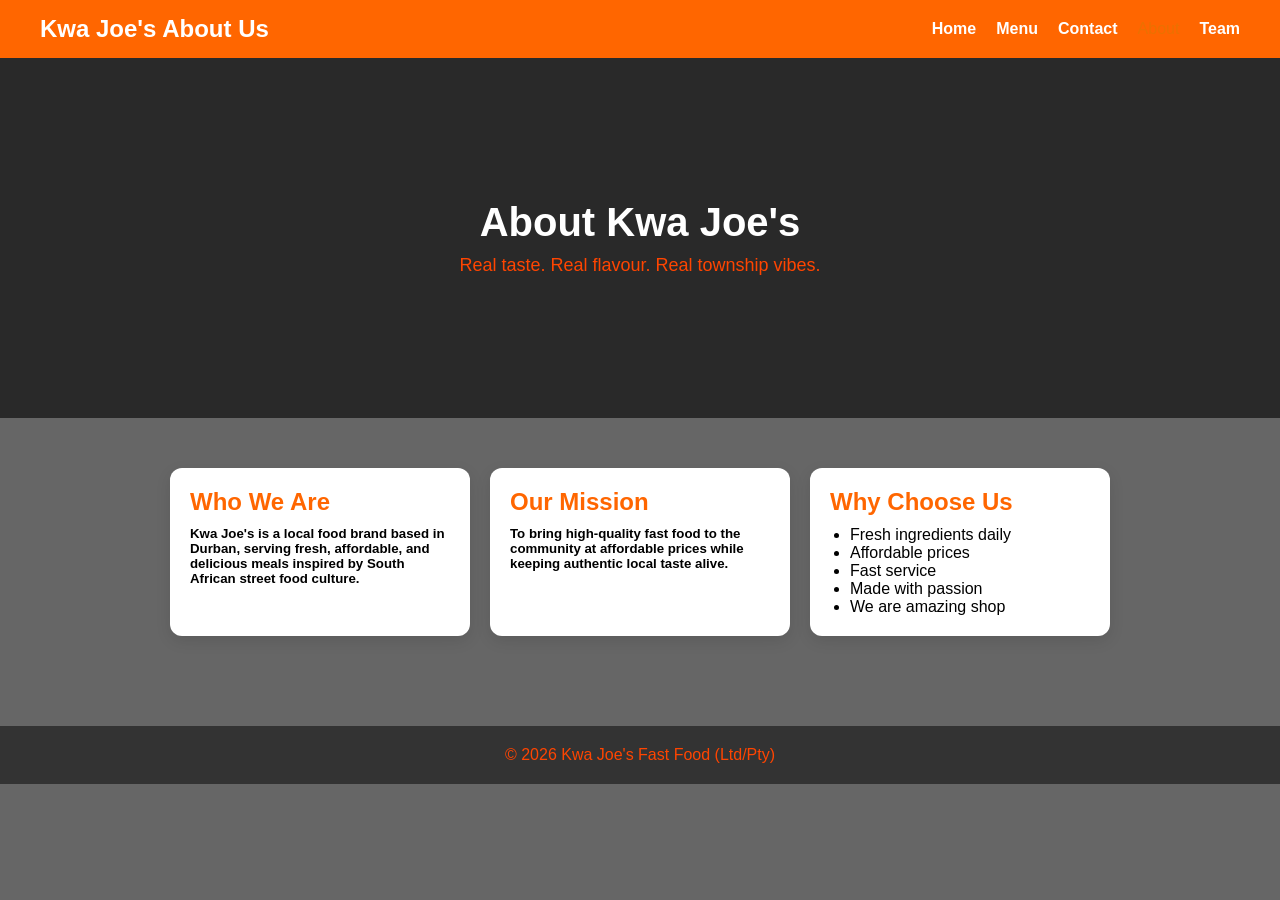
<file: about.html>
<!DOCTYPE html>
<html lang="en">
<head>
    <meta charset="UTF-8">
    <meta name="viewport" content="width=device-width, initial-scale=1.0">
    <title>About Us - Kwa Joe's</title>
    <link rel="stylesheet" href="style.css">
</head>

<body>

<!-- NAVBAR -->
<div class="navbar">
    <h2>Kwa Joe's About Us</h2>
    <ul>
        <li><a href="index.html">Home</a></li>
        <li><a href="menu.html">Menu</a></li>
        <li><a href="contact.html">Contact</a></li>
        <li>About</li>
         <li><a href="team.html">Team</a></li>
    </ul>
</div>

<!-- HERO ABOUT -->
<div class="about-hero">
    <h1>About Kwa Joe's</h1>
    <p>Real taste. Real flavour. Real township vibes.</p>
</div>

<!-- ABOUT CONTENT -->
<div class="about-container">

    <div class="about-box">
        <h2>Who We Are</h2>
        <h5>
            Kwa Joe's is a local food brand based in Durban, serving fresh, affordable,
            and delicious meals inspired by South African street food culture.
        </h5>
    </div>

    <div class="about-box">
        <h2>Our Mission</h2>
        <h5>
            To bring high-quality fast food to the community at affordable prices while
            keeping authentic local taste alive.
        </h5>
    </div>

    <div class="about-box">
        <h2>Why Choose Us</h2>
        <ul>
            <li>Fresh ingredients daily</li>
            <li> Affordable prices</li>
            <li>Fast service</li>
            <li>Made with passion</li>
            <li>We are amazing shop</li>
        </ul>
    </div>

</div>

<!-- FOOTER -->
<div class="footer">
    <p>© 2026 Kwa Joe's Fast Food (Ltd/Pty)</p>
</div>

</body>
</html>
</file>
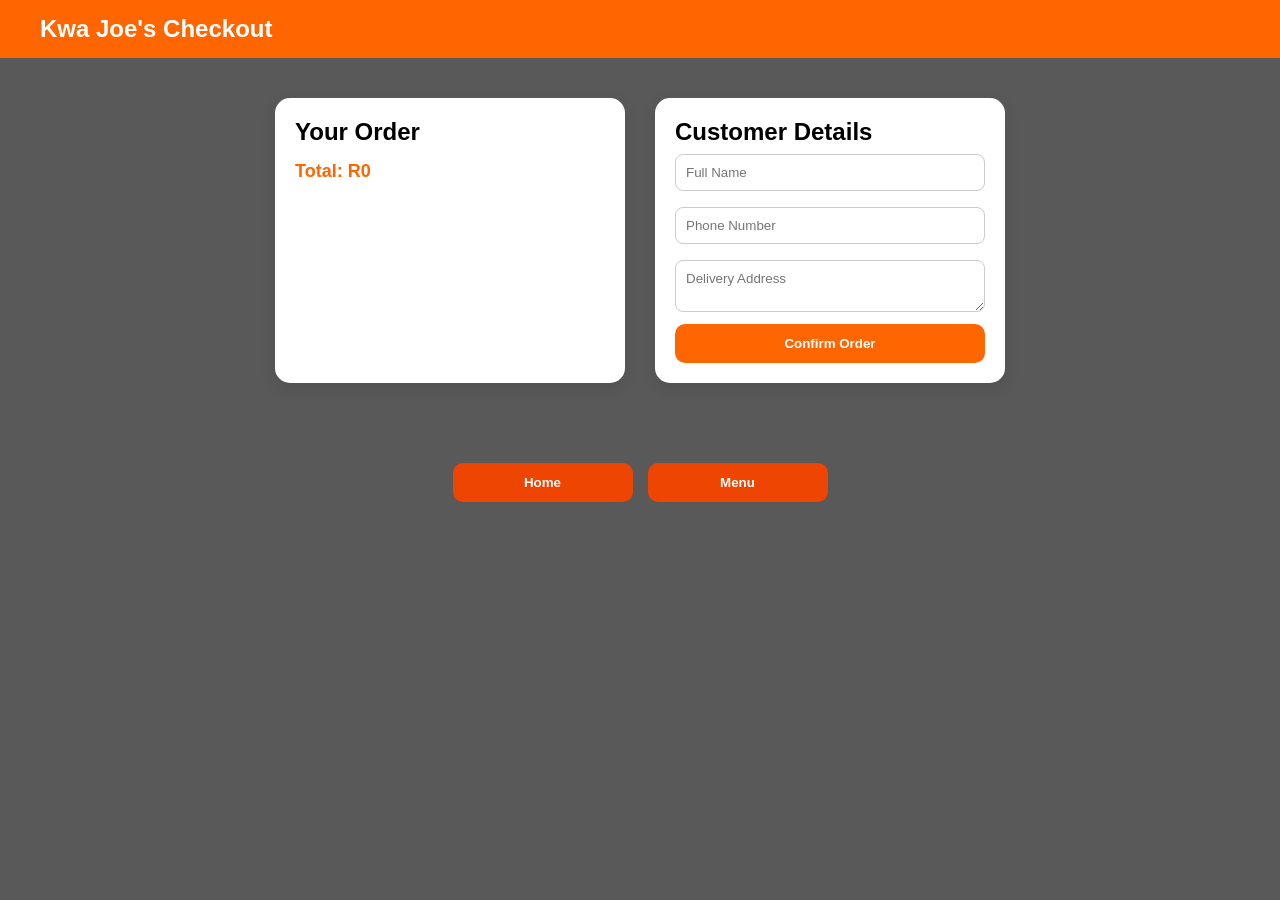
<file: checkout.html>
<!DOCTYPE html>
<html lang="en">
<head>
<meta charset="UTF-8">
<meta name="viewport" content="width=device-width, initial-scale=1.0">
<title>Checkout - Kwa Joe's</title>

<style>
/* RESET */
* {
    margin: 0;
    padding: 0;
    box-sizing: border-box;
    font-family: Arial, sans-serif;
}

body {
    background: linear-gradient(
        rgba(0,0,0,0.65),
        rgba(0,0,0,0.65)
    ),
    url("https://images.unsplash.com/photo-1517248135467-4c7edcad34c4");

    background-size: cover;
    background-position: center;
    background-attachment: fixed;
}

/* NAVBAR */
.navbar {
    display: flex;
    justify-content: space-between;
    padding: 15px 40px;
    background: #ff6600;
    color: white;
}

/* LAYOUT */
.container {
    display: flex;
    justify-content: center;
    gap: 30px;
    padding: 40px;
    flex-wrap: wrap;
}

/* BOXES */
.box {
    background: white;
    padding: 20px;
    border-radius: 15px;
    width: 350px;
    box-shadow: 0 5px 15px rgba(0,0,0,0.1);
}

/* ORDER ITEMS */
#orderItems p {
    display: flex;
    justify-content: space-between;
    margin: 8px 0;
}

/* TOTAL */
.total {
    margin-top: 15px;
    font-weight: bold;
    font-size: 18px;
    color: #ff6600;
}

/* FORM */
input, textarea {
    width: 100%;
    padding: 10px;
    margin: 8px 0;
    border-radius: 8px;
    border: 1px solid #ccc;
}

/* BUTTON */
button {
    width: 100%;
    padding: 12px;
    background: #ff6600;
    color: white;
    border: none;
    border-radius: 10px;
    cursor: pointer;
    font-weight: bold;
}

button:hover {
    background: #e65c00;
}

/* RECEIPT MODAL */
.receipt {
    position: fixed;
    top: 0;
    left: 0;
    width: 100%;
    height: 100%;
    background: rgba(0,0,0,0.6);
    display: none;
    justify-content: center;
    align-items: center;
}

.receipt-box {
    background: white;
    padding: 25px;
    width: 350px;
    border-radius: 15px;
    text-align: center;
}

.receipt.active {
    display: flex;
}
</style>
</head>

<body>

<!-- NAVBAR -->
<div class="navbar">

    <h2>Kwa Joe's Checkout</h2>
</div>

<!-- MAIN -->
<div class="container">

    <!-- ORDER SUMMARY -->
    <div class="box">
        <h2>Your Order</h2>
        <div id="orderItems"></div>
        <div class="total">Total: R<span id="total">0</span></div>
    </div>

    <!-- FORM -->
    <div class="box">
        <h2>Customer Details</h2>

        <input type="text" id="name" placeholder="Full Name" required>
        <input type="text" id="phone" placeholder="Phone Number" required>
        <textarea id="address" placeholder="Delivery Address"></textarea>

        <button onclick="placeOrder()">Confirm Order</button>
    </div>

</div>

<!-- RECEIPT -->
<div class="receipt" id="receipt">
    <div class="receipt-box">
        <h2>Order Receipt</h2>
        <p id="receiptText"></p>
        <button onclick="closeReceipt()">Close</button>
    </div>
</div>

<script>
let cart = JSON.parse(localStorage.getItem("cart")) || [];

/* LOAD ORDER */
function loadOrder() {
    let orderItems = document.getElementById("orderItems");
    let totalEl = document.getElementById("total");

    orderItems.innerHTML = "";
    let total = 0;

    cart.forEach(item => {
        total += item.price;
        orderItems.innerHTML += `
            <p>${item.name} <span>R${item.price}</span></p>
        `;
    });

    totalEl.innerText = total;
}
loadOrder();

/* PLACE ORDER */
function placeOrder() {
    if(cart.length === 0){
        alert("Your cart is empty!");
        return;
    }

    let name = document.getElementById("name").value;

    if(name === ""){
        alert("Enter your name");
        return;
    }

    let orderNumber = Math.floor(Math.random() * 1000000);

    let total = cart.reduce((sum, item) => sum + item.price, 0);

    document.getElementById("receiptText").innerHTML = `
        <h3>Thank you, ${name}!</h3>
        <p>Order #: ${orderNumber}</p>
        <p>Total Paid: R${total}</p>
        <p>Status: Processing</p>
    `;

    document.getElementById("receipt").classList.add("active");

    localStorage.removeItem("cart");
    cart = [];
}

/* CLOSE RECEIPT */
function closeReceipt(){
    document.getElementById("receipt").classList.remove("active");
}
</script>
<!-- NAV BUTTONS (BOTTOM) -->
<div style="margin-top: 20px; text-align: center; display: flex; justify-content: center; gap: 15px; flex-wrap: wrap;">

    <!-- NAV BUTTONS (BOTTOM) -->
<div style="margin-top: 20px; text-align: center; display: flex; justify-content: center; gap: 15px; flex-wrap: wrap;">

    <!-- HOME -->
    <button class="checkout-nav-btn" style="
        width: 180px;
        padding: 12px;
        background: #ee4502;
        color: white;
        border: none;
        border-radius: 10px;
        cursor: pointer;
        font-weight: bold;
    " onclick="window.location.href='index.html'">
         Home
    </button>

    <!-- MENU -->
    <button class="checkout-nav-btn" style="
        width: 180px;
        padding: 12px;
        background: #ee4502;
        color: white;
        border: none;
        border-radius: 10px;
        cursor: pointer;
        font-weight: bold;
    " onclick="window.location.href='menu.html'">
        Menu
    </button>

</div>

</div>
</body>
</html>
</file>
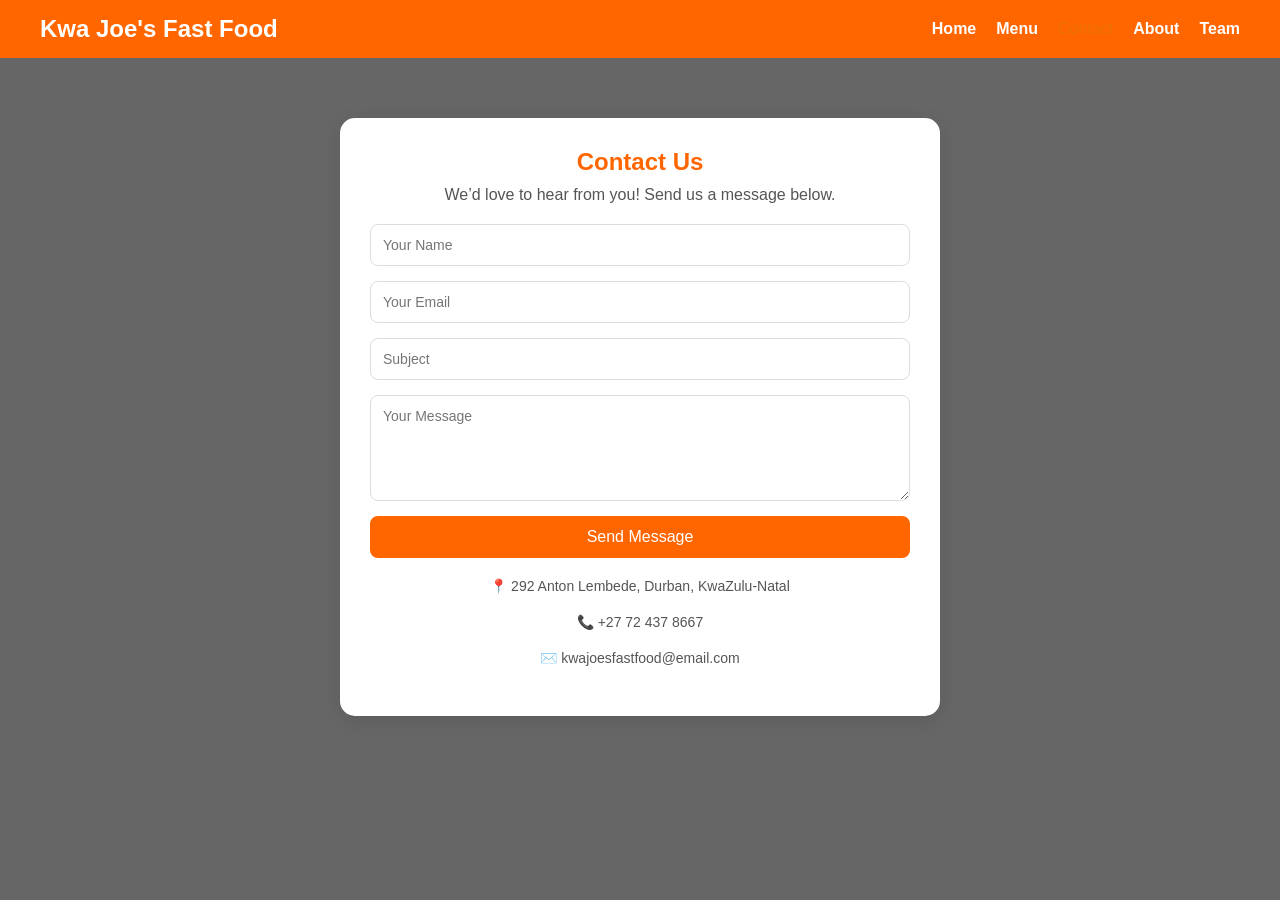
<file: contact.html>
<!DOCTYPE html>
<html lang="en">
<head>
    <meta charset="UTF-8">
    <meta name="viewport" content="width=device-width, initial-scale=1.0">
    <title>Contact Us - Kwa Joe's</title>
    <link rel="stylesheet" href="style.css">
</head>

<body>

<!-- NAVBAR -->
<div class="navbar">
    <h2>Kwa Joe's Fast Food</h2>
    <ul>
        <li><a href="index.html">Home</a></li>
        <li><a href="menu.html">Menu</a></li>
        <li>Contact</li>
        <li><a href="about.html">About</a></li>
         <li><a href="team.html">Team</a></li>
    </ul>
</div>

<!-- CONTACT SECTION -->
<div class="contact-section">

    <h2>Contact Us</h2>
    <p>We’d love to hear from you! Send us a message below.</p>

    <form class="contact-form">
        <input type="text" placeholder="Your Name" required>
        <input type="email" placeholder="Your Email" required>
        <input type="text" placeholder="Subject">
        <textarea placeholder="Your Message" rows="5" required></textarea>

        <button type="submit">Send Message</button>
    </form>

    <div class="contact-info">
        <p>📍 292 Anton Lembede, Durban, KwaZulu-Natal</p>
        <p>📞 +27 72 437 8667</p>
        <p>✉️ kwajoesfastfood@email.com</p>
    </div>

</div>
<!-- POPUP -->
<div id="popup" class="popup">
    <div class="popup-box">
        <h2>✅ Enquiry Sent</h2>
        <p>Thank you! We will get back to you soon.</p>
    </div>
</div>
<script>
document.querySelector(".contact-form").addEventListener("submit", function(e) {
    e.preventDefault();

    // show popup
    document.getElementById("popup").style.display = "flex";

    // reset form
    this.reset();

    // auto close after 2 seconds
    setTimeout(() => {
        document.getElementById("popup").style.display = "none";
    }, 3000);
});
</script>
</body>
</html>
</file>
<file: style.css>
/* RESET */
* {
    margin: 0;
    padding: 0;
    box-sizing: border-box;
    font-family: Arial, sans-serif;
    transition: all 0.3s ease;
}

body {
    background: #f4f4f4;
}

/* NAVBAR */
.navbar {
    display: flex;
    justify-content: space-between;
    align-items: center;
    padding: 15px 50px;
    background: #ff6600;
    color: white;
}

.navbar h2 {
    cursor: pointer;
}

.navbar ul {
    list-style: none;
    display: flex;
}

.navbar ul li {
    margin-left: 20px;
    position: relative;
}

.navbar ul li a {
    color: white;
    text-decoration: none;
}

/* NAV HOVER LINE */
.navbar ul li::after {
    content: "";
    position: absolute;
    width: 0%;
    height: 2px;
    background: white;
    left: 0;
    bottom: -5px;
}

.navbar ul li:hover::after {
    width: 100%;
}

/* HERO */
.hero {
    height: 90vh;
    background: linear-gradient(rgba(0,0,0,0.6), rgba(0,0,0,0.6)),
    url('https://images.unsplash.com/photo-1550547660-d9450f859349');
    background-size: cover;
    background-position: center;
    display: flex;
    align-items: center;
    justify-content: center;
    text-align: center;
    color: white;
}

.hero h1 {
    font-size: 50px;
}

.hero p {
    margin: 15px 0;
    font-size: 20px;
}

.hero button {
    padding: 10px 20px;
    border: none;
    background: #ff6600;
    color: white;
    font-size: 16px;
    cursor: pointer;
    border-radius: 5px;
}

.hero button:hover {
    background: #e65c00;
    transform: scale(1.05);
}

/* SECTION */
.section {
    padding: 60px 20px;
    text-align: center;
}

/* FOOD GRID */
.food-items {
    display: flex;
    justify-content: center;
    gap: 30px;
    flex-wrap: wrap;
}

/* CARD */
.card {
    background: white;
    padding: 20px;
    width: 220px;
    border-radius: 15px;
    text-align: center;
    box-shadow: 0 4px 10px rgba(0,0,0,0.1);
}

.card:hover {
    transform: translateY(-10px);
    box-shadow: 0 10px 25px rgba(0,0,0,0.2);
}

/* IMAGE */
.card img {
    width: 100%;
    height: 150px;
    object-fit: cover;
    border-radius: 10px;
}

/* TEXT */
.card h3 {
    margin: 10px 0;
}

/* ABOUT */
.about {
    max-width: 600px;
    margin: auto;
}

/* FOOTER */
.footer {
    background: #333;
    color: white;
    text-align: center;
    padding: 20px;
    margin-top: 40px;
}
/* CONTACT PAGE */
.contact-section {
    max-width: 600px;
    margin: 60px auto;
    background: white;
    padding: 30px;
    border-radius: 15px;
    box-shadow: 0 5px 20px rgba(0,0,0,0.1);
    text-align: center;
}

.contact-section h2 {
    margin-bottom: 10px;
    color: #ff6600;
}

.contact-section p {
    margin-bottom: 20px;
    color: #555;
}

/* FORM */
.contact-form {
    display: flex;
    flex-direction: column;
    gap: 15px;
}

.contact-form input,
.contact-form textarea {
    padding: 12px;
    border: 1px solid #ddd;
    border-radius: 8px;
    outline: none;
    font-size: 14px;
}

.contact-form input:focus,
.contact-form textarea:focus {
    border-color: #ff6600;
}

/* BUTTON */
.contact-form button {
    padding: 12px;
    background: #ff6600;
    color: white;
    border: none;
    border-radius: 8px;
    font-size: 16px;
    cursor: pointer;
    transition: 0.3s ease;
}

.contact-form button:hover {
    background: #e65c00;
    transform: translateY(-2px);
}

/* INFO */
.contact-info {
    margin-top: 20px;
    font-size: 14px;
    color: #333;
}
/* ABOUT HERO */
.about-hero {
    height: 40vh;
    background: linear-gradient(rgba(0,0,0,0.6), rgba(0,0,0,0.6)),
    url('https://images.unsplash.com/photo-1550547660-d9450f859349');
    background-size: cover;
    background-position: center;
    color: white;
    display: flex;
    flex-direction: column;
    justify-content: center;
    align-items: center;
    text-align: center;
}

.about-hero h1 {
    font-size: 40px;
}

.about-hero p {
    margin-top: 10px;
    font-size: 18px;
}

/* ABOUT CONTENT */
.about-container {
    display: flex;
    justify-content: center;
    gap: 20px;
    flex-wrap: wrap;
    padding: 50px 20px;
}

.about-box {
    background: white;
    width: 300px;
    padding: 20px;
    border-radius: 12px;
    box-shadow: 0 5px 15px rgba(0,0,0,0.1);
    transition: 0.3s ease;
}

.about-box:hover {
    transform: translateY(-10px);
}

.about-box h2 {
    color: #ff6600;
    margin-bottom: 10px;
}

.about-box ul {
    padding-left: 20px;
}
/* TEAM HERO */
.team-hero {
    height: 40vh;
    background: linear-gradient(rgba(0,0,0,0.6), rgba(0,0,0,0.6)),
    url('https://images.unsplash.com/photo-1521737604893-d14cc237f11d');
    background-size: cover;
    background-position: center;
    color: white;
    display: flex;
    flex-direction: column;
    justify-content: center;
    align-items: center;
    text-align: center;
}

.team-hero h1 {
    font-size: 40px;
}

/* TEAM PAGE SECTION */
.team-section-page {
    background: linear-gradient(
    rgba(0,0,0,0.65),
    rgba(0,0,0,0.65)
),
url("https://images.unsplash.com/photo-1504674900247-0877df9cc836");
}

/* GRID */
.team-container-page {
    display: grid;
    grid-template-columns: repeat(auto-fit, minmax(250px, 1fr));
    gap: 25px;
    max-width: 1000px;
    margin: auto;
}

/* CARD */
.team-card-page {
    background: white;
    padding: 20px;
    border-radius: 15px;
    text-align: center;
    box-shadow: 0 5px 15px rgba(0,0,0,0.1);
    transition: 0.3s ease;
}

.team-card-page:hover {
    transform: translateY(-10px);
}

/* IMAGE */
.team-card-page img {
    width: 100%;
    height: 220px;
    object-fit: cover;
    border-radius: 10px;
    margin-bottom: 10px;
}

/* TEXT */
.team-card-page h3 {
    color: #ff6600;
    margin-bottom: 5px;
}

.team-card-page p {
    font-size: 14px;
    color: #555;
}
#cartItems {
    list-style: none;
    padding: 0;
    margin-top: 20px;
}

#cartItems li {
    background: white;
    margin: 10px auto;
    padding: 10px 15px;
    width: 300px;
    border-radius: 10px;
    display: flex;
    justify-content: space-between;
    align-items: center;
    box-shadow: 0 3px 10px rgba(0,0,0,0.1);
}

/* REMOVE BUTTON */
.remove-btn {
    background: red;
    color: white;
    border: none;
    padding: 5px 10px;
    border-radius: 5px;
    cursor: pointer;
}

.remove-btn:hover {
    background: darkred;
}
/* ADD TO CART BUTTON */
.add-btn {
    margin-top: 10px;
    padding: 10px 12px;
    width: 100%;
    border: none;
    background: linear-gradient(135deg, #ff6600, #ff8c1a);
    color: white;
    font-size: 14px;
    font-weight: bold;
    border-radius: 10px;
    cursor: pointer;
    position: relative;
    overflow: hidden;
    transition: 0.3s ease;
}

/* hover effect */
.add-btn:hover {
    transform: translateY(-3px);
    box-shadow: 0 10px 20px rgba(255, 102, 0, 0.35);
}

/* click effect */
.add-btn:active {
    transform: scale(0.96);
}

/* shine animation */
.add-btn::after {
    content: "";
    position: absolute;
    top: 0;
    left: -100%;
    width: 60%;
    height: 100%;
    background: rgba(255,255,255,0.3);
    transform: skewX(-20deg);
}

.add-btn:hover::after {
    animation: shine 0.6s ease;
}

@keyframes shine {
    100% {
        left: 150%;
    }
}
/* CART TOGGLE BUTTON */
.cart-toggle {
    position: fixed;
    top: 20px;
    right: 20px;
    background: #ff6600;
    color: white;
    border: none;
    padding: 10px 15px;
    border-radius: 50px;
    cursor: pointer;
    font-weight: bold;
    z-index: 1000;
}

/* CART PANEL */
.cart-panel {
    position: fixed;
    top: 0;
    right: -400px;
    width: 350px;
    height: 100vh;
    background: white;
    box-shadow: -5px 0 20px rgba(0,0,0,0.2);
    transition: 0.4s ease;
    display: flex;
    flex-direction: column;
    z-index: 999;
}

.cart-panel.active {
    right: 0;
}

/* HEADER */
.cart-header {
    display: flex;
    justify-content: space-between;
    align-items: center;
    padding: 15px;
    background: #ff6600;
    color: white;
}

.close-cart {
    cursor: pointer;
    font-size: 20px;
}

/* ITEMS */
.cart-items {
    flex: 1;
    overflow-y: auto;
    padding: 10px;
}

.cart-item {
    display: flex;
    justify-content: space-between;
    background: #f4f4f4;
    margin: 10px 0;
    padding: 10px;
    border-radius: 8px;
}

/* FOOTER */
.cart-footer {
    padding: 15px;
    border-top: 1px solid #ddd;
}

.checkout-btn {
    width: 100%;
    padding: 12px;
    background: #ff6600;
    color: white;
    border: none;
    border-radius: 8px;
    margin-top: 10px;
    cursor: pointer;
}

.checkout-btn:hover {
    background: #e65c00;
}
/* REMOVE BUTTON IN CART */
.cart-item button {
    background: #ff3b3b;
    color: white;
    border: none;
    padding: 5px 10px;
    border-radius: 6px;
    cursor: pointer;
    font-weight: bold;
    transition: 0.3s ease;
}

/* hover effect */
.cart-item button:hover {
    background: #c70000;
    transform: scale(1.1);
}

/* click effect */
.cart-item button:active {
    transform: scale(0.95);
}
/* CART PANEL */
.cart-panel {
    position: fixed;
    top: 0;
    right: -420px;
    width: 380px;
    height: 100vh;
    background: #ffffff;
    box-shadow: -10px 0 30px rgba(0,0,0,0.2);
    transition: 0.4s ease;
    display: flex;
    flex-direction: column;
    z-index: 999;
    border-top-left-radius: 20px;
    border-bottom-left-radius: 20px;
    overflow: hidden;
}

.cart-panel.active {
    right: 0;
}

/* HEADER */
.cart-header {
    background: linear-gradient(135deg, #ff6600, #ff8c1a);
    color: white;
    padding: 18px;
    display: flex;
    justify-content: space-between;
    align-items: center;
}

.cart-header h2 {
    font-size: 18px;
}

.close-cart {
    cursor: pointer;
    font-size: 22px;
}

/* ITEMS AREA */
.cart-items {
    flex: 1;
    overflow-y: auto;
    padding: 15px;
    background: #f9f9f9;
}

/* CART ITEM CARD */
.cart-item {
    background: white;
    padding: 12px 15px;
    margin-bottom: 12px;
    border-radius: 12px;
    display: flex;
    justify-content: space-between;
    align-items: center;
    box-shadow: 0 3px 10px rgba(0,0,0,0.08);
    transition: 0.3s ease;
}

.cart-item:hover {
    transform: translateY(-2px);
}

.item-info h4 {
    margin-bottom: 3px;
    font-size: 15px;
}

.item-info p {
    color: #ff6600;
    font-weight: bold;
}

/* REMOVE BUTTON */
.remove-btn {
    background: #ff4d4d;
    color: white;
    border: none;
    padding: 6px 10px;
    border-radius: 8px;
    cursor: pointer;
    font-weight: bold;
    transition: 0.3s ease;
}

.remove-btn:hover {
    background: #cc0000;
    transform: scale(1.1);
}

/* FOOTER */
.cart-footer {
    padding: 15px;
    border-top: 1px solid #eee;
    background: white;
}

.cart-footer h3 {
    margin-bottom: 10px;
}

/* CHECKOUT BUTTON */
.checkout-btn {
    width: 100%;
    padding: 12px;
    border: none;
    background: linear-gradient(135deg, #ff6600, #ff8c1a);
    color: white;
    font-size: 15px;
    font-weight: bold;
    border-radius: 10px;
    cursor: pointer;
    transition: 0.3s ease;
}

.checkout-btn:hover {
    transform: translateY(-2px);
    box-shadow: 0 8px 20px rgba(255, 102, 0, 0.3);
}

/* CART BUTTON */
.cart-toggle {
    position: fixed;
    top: 20px;
    right: 20px;
    background: #ff6600;
    color: white;
    border: none;
    padding: 12px 16px;
    border-radius: 50px;
    cursor: pointer;
    font-weight: bold;
    z-index: 1000;
    box-shadow: 0 5px 15px rgba(0,0,0,0.2);
}

.cart-toggle:hover {
    transform: scale(1.05);
}
/* FIXED CHECKOUT BUTTON (BOTTOM MIDDLE) */
.fixed-checkout-btn {
    position: relative;
    text-decoration: none;
    bottom: 25px;
    left: 45%;
    transform: translateX(-50%);
    background: linear-gradient(135deg, #ff6600, #ff8c1a);
    color: white;
    border: none;
    padding: 15px 40px;
    font-size: 16px;
    font-weight: bold;
    border-radius: 50px;
    cursor: pointer;
    box-shadow: 0 8px 20px rgba(0,0,0,0.25);
    z-index: 1000;
    transition: 0.3s ease;
}

/* hover effect */
.fixed-checkout-btn:hover {
    transform: translateX(-50%) scale(1.05);
    box-shadow: 0 12px 25px rgba(255, 102, 0, 0.4);
}

/* click effect */
.fixed-checkout-btn:active {
    transform: translateX(-50%) scale(0.95);
}
/* CHECKOUT BUTTON HOVER EFFECT */
.checkout-nav-btn {
    transition: all 0.3s ease;
    box-shadow: 0 4px 10px rgba(0,0,0,0.15);
}

.checkout-nav-btn:hover {
    transform: translateY(-4px) scale(1.05);
    box-shadow: 0 10px 20px rgba(0,0,0,0.25);
    filter: brightness(1.1);
}

/* POPUP BACKDROP */
.popup {
    position: fixed;
    top: 0;
    left: 0;
    width: 100%;
    height: 100%;
    background: rgba(0,0,0,0.6);
    display: none;
    justify-content: center;
    align-items: center;
    z-index: 2000;
}

/* POPUP BOX */
.popup-box {
    background: white;
    padding: 30px;
    border-radius: 15px;
    text-align: center;
    width: 300px;
    box-shadow: 0 10px 25px rgba(0,0,0,0.2);
    animation: pop 0.3s ease;
}

/* ANIMATION */
@keyframes pop {
    from {
        transform: scale(0.7);
        opacity: 0;
    }
    to {
        transform: scale(1);
        opacity: 1;
    }
}

/* MENU BACKGROUND */
body {
    margin: 0;
    padding: 0;
    font-family: Arial, sans-serif;

    background: linear-gradient(
        rgba(0,0,0,0.6),
        rgba(0,0,0,0.6)
    ),
    url("https://images.unsplash.com/photo-1504674900247-0877df9cc836");

    background-size: cover;
    background-position: center;
    background-attachment: fixed;
}

/* MAKE TEXT WHITE ON DARK BACKGROUND */
.section h2,
.card h3,
.card p,
.navbar h2,
.navbar ul li {
    color: rgb(235, 113, 0);
}

/* OPTIONAL: CARD IMPROVEMENT */
.card {
    background: rgba(255, 255, 255, 0.95);
    border-radius: 10px;
    padding: 10px;
    text-align: center;
    color:orangered;
}

/* FIX NAVBAR VISIBILITY */
.navbar {
    background: rgba(0, 0, 0, 0.8);
}

/* NAVBAR - FORCE ORANGE */
.navbar {
    display: flex;
    justify-content: space-between;
    align-items: center;
    padding: 15px 40px;
    background: #ff6600 !important; /* force orange */
}

/* LOGO */
.navbar h2 {
    color: white;
    cursor: pointer;
}

/* MENU LINKS */
.navbar ul {
    display: flex;
    list-style: none;
}

.navbar ul li {
    margin-left: 20px;
}

.navbar ul li a {
    text-decoration: none;
    color: white;
    font-weight: bold;
}

/* HOVER EFFECT */
.navbar ul li a:hover {
    color: #ffe0cc;
}
h3{
    color: orangered;
}
p{
    color: orangered;
}
</file>
